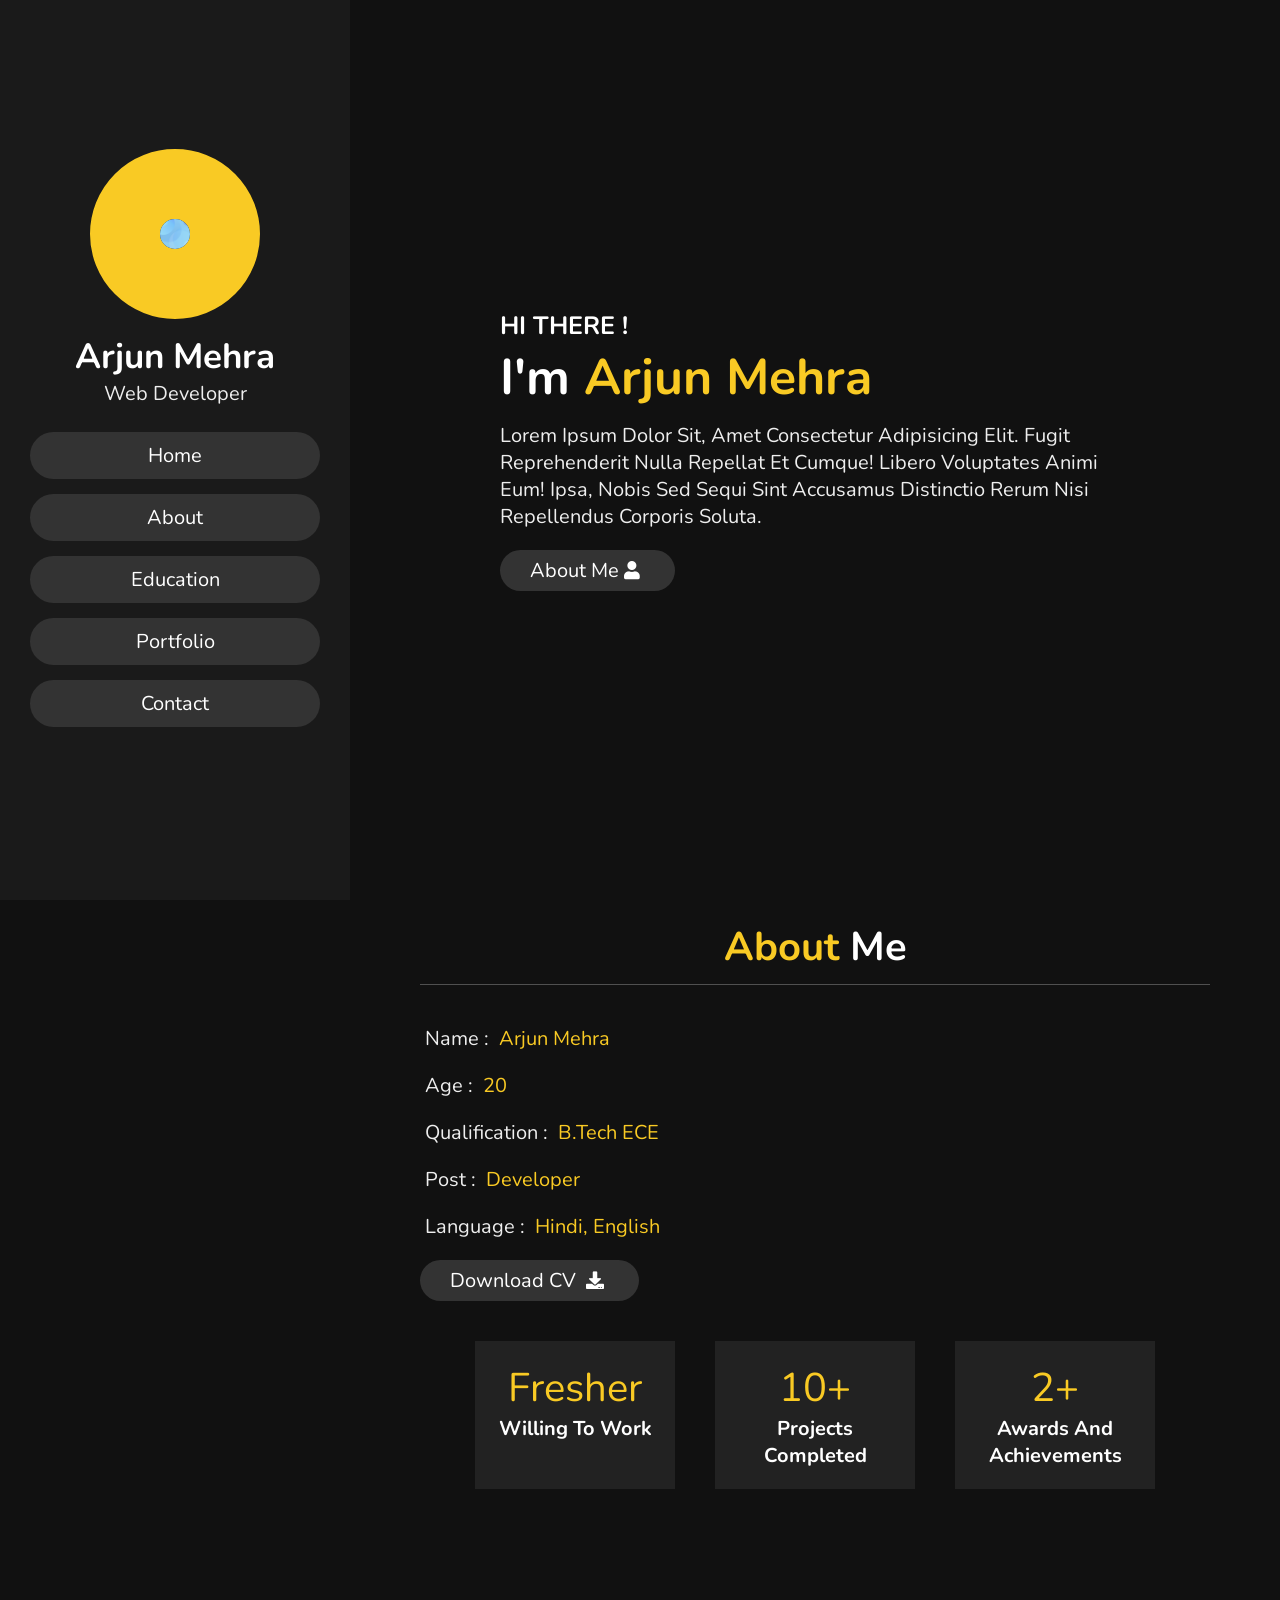
<file: Summer_Term/Web_Development/Frontend/HTML/project1/index.html>
<!DOCTYPE html>
<html lang="en">
<head>
    <meta charset="UTF-8">
    <meta http-equiv="X-UA-Compatible" content="IE=edge">
    <meta name="viewport" content="width=device-width, initial-scale=1.0">
    <title>Portfolio</title>
    <link rel="stylesheet" href="style1.css">
    <link rel="stylesheet" href="https://cdnjs.cloudflare.com/ajax/libs/font-awesome/5.15.2/css/all.min.css">
    
</head>
<body>
    <!-- Header section-->
    <header>
        <div class="user"> 
            <img src="image1.jpg" alt="">
            <h3 class="name">Arjun Mehra</h3>
            <p class="post">Web Developer</p>
        </div>
        <nav class="navbar">
            <ul>
            <li><a href="#home">Home</a></li>
            <li><a href="#about">About</a></li>
            <li><a href="#education">education</a></li>
            <li><a href="#portfolio">Portfolio</a></li>
            <li><a href="#contact">Contact</a></li>   
        </ul>
        </nav>
    </header>
<div id="menu" class="fas fa-bars"></div>

<!-- Home Section-->
<section class="home" id="home">
    <h3>HI THERE !</h3>
    <h1>I'm <span>Arjun Mehra</span></h1>
    <p>Lorem ipsum dolor sit, amet consectetur adipisicing elit. Fugit reprehenderit nulla repellat et cumque! Libero voluptates animi eum! Ipsa, nobis sed sequi sint accusamus distinctio rerum nisi repellendus corporis soluta.</p>
    <a href="#about"><button class="btn">about me<i class="fas fa-user"></i></button></a>
</section>

<!-- About Section-->
<section class="about" id="about">
<h1 class="heading"><span>about</span> me</h1>
<div class="row">
    <div class="info">
        <h3><span>Name : </span> Arjun Mehra</h3>
        <h3><span>Age : </span> 20 </h3>
        <h3><span>Qualification : </span> B.Tech ECE</h3>
        <h3><span>Post : </span> Developer </h3>
        <h3><span>Language : </span> Hindi, English</h3>
        <a href="#"><button class="btn"> Download CV <i class="fas fa-download"></i></button></a>
    </div>
    <div class="counter">
        <div class="box">
            <span>Fresher</span>
            <h3>Willing to Work</h3>
        </div>
        <div class="box">
            <span>10+</span>
            <h3>Projects Completed</h3>
        </div>
        <div class="box">
            <span>2+</span>
            <h3>Awards and Achievements</h3>
        </div>
    </div>
</div>
</section>

<!-- Education Section -->
<section class="education">

</section>



<!-- Portfolio Section -->
<section class="portfolio">

</section>


<!-- Contact Section -->
<section class="contact">
    
</section>

<script src="https://cdnjs.cloudflare.com/ajax/libs/jquery/3.6.0/jquery.min.js"></script>
<script src="script.js"></script>
</body>
</html>
</file>
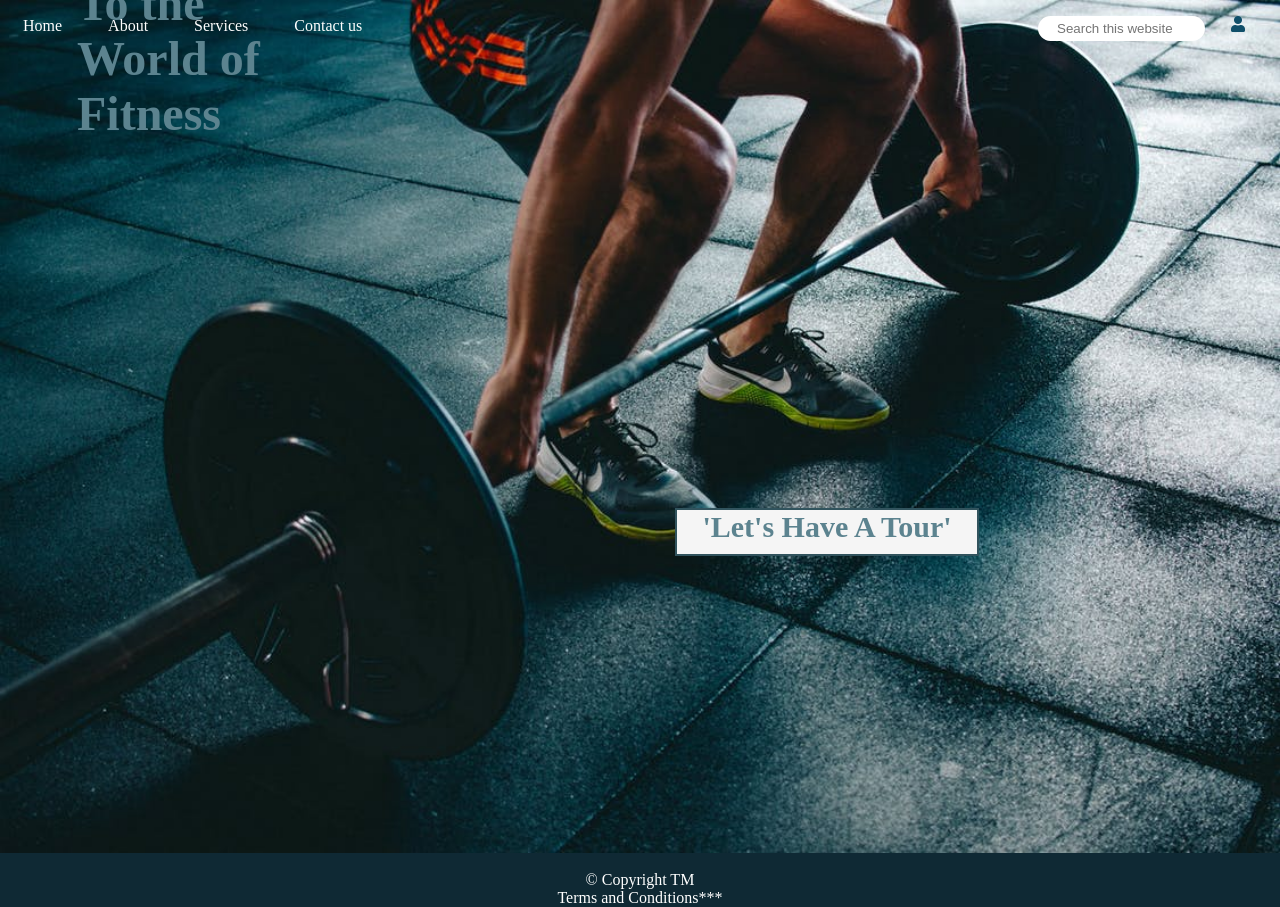
<file: Summer_Term/Web_Development/Frontend/HTML/GymProject/gym.html>
<!DOCTYPE html>
<html lang="en">
<head>
    <meta charset="UTF-8">
    <meta http-equiv="X-UA-Compatible" content="IE=edge">
    <meta name="viewport" content="width=device-width, initial-scale=1.0">
    <title>Gym Lover</title>
    <link rel="stylesheet" href="style.css">
    <link rel="stylesheet" href="https://cdnjs.cloudflare.com/ajax/libs/font-awesome/5.15.2/css/all.min.css">
    
</head>
<body>
    <!-- For SEO we use standard template (Header(Navigation bar), Main ,Footer) -->
    <header>
        <img src="gym.jpeg" alt="">
        <nav class="navbar">
            <ul>
                <li><a href="#">Home</a></li>
                <li><a href="#">About</a></li>
                <li><a href="#">Services</a></li>
                <li><a href="#">Contact us</a></li>
                <div class="search">
                    <input type="text" name="search" id="search" placeholder="Search this website"><i class="fas fa-user"></i>
                </div>
            </ul>
        </nav>
    </header>

    <main>    
        <div class="content" id="cont">
            <H1>Welcome! To the World of Fitness</H1>
            <h3>'Let's Have A Tour'</h3>
        </div>
    </main>
    <footer>
        <br>
        <div class="foot">
            &copy; Copyright TM
            <p>Terms and Conditions***</p>
        </div>
    </footer>
    
</body>
</html>
</file>
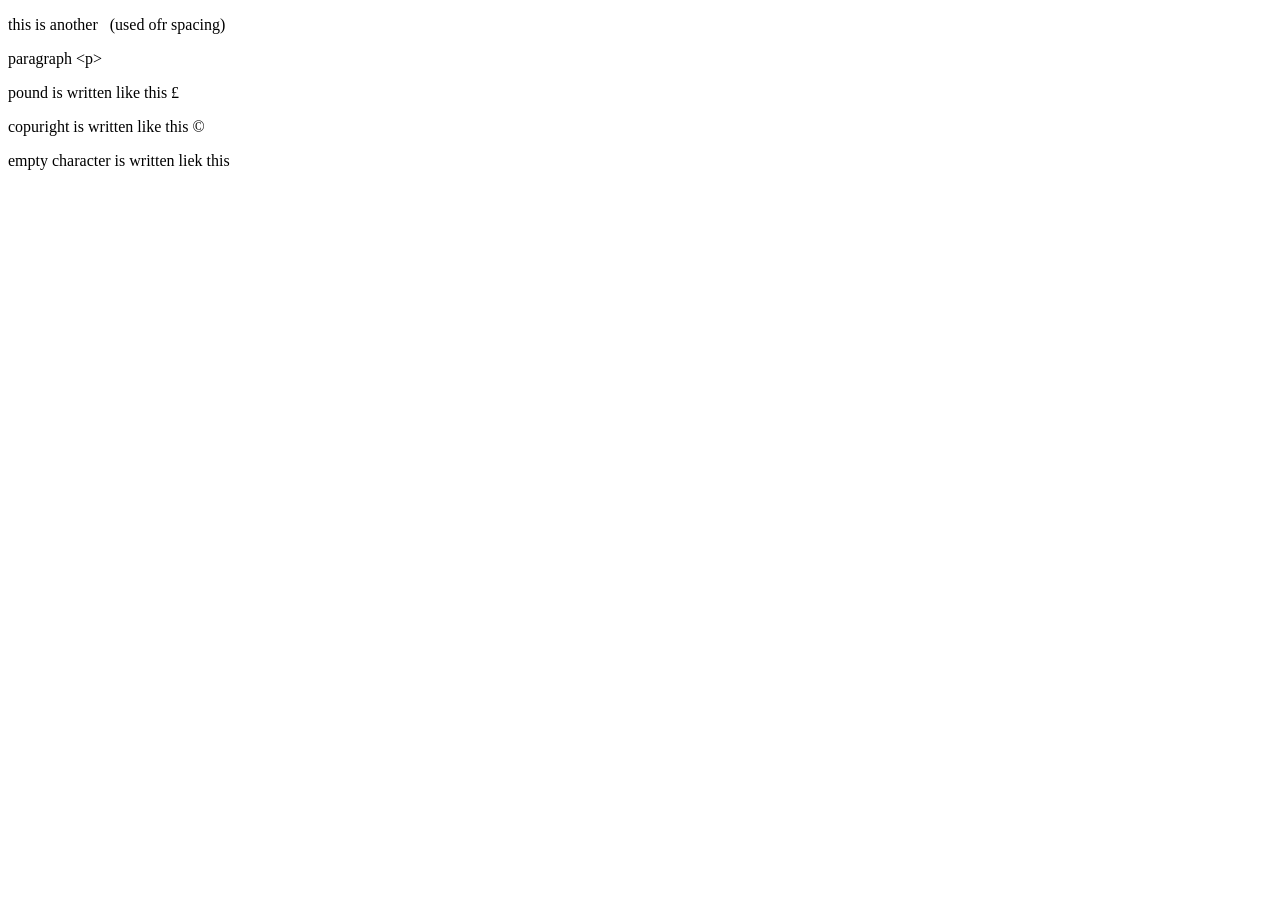
<file: Summer_Term/Web_Development/Frontend/HTML/Tutorials/tut11.html>
<!DOCTYPE html>
<html lang="en">
<head>
    <meta charset="UTF-8">
    <meta http-equiv="X-UA-Compatible" content="IE=edge">
    <meta name="viewport" content="width=device-width, initial-scale=1.0">
    <title>Html Entities
    </title>
</head>
<body>
    <div class="container"> 
        <p>this is another &nbsp; (used ofr spacing)</p></div>
    <p>paragraph &lt;p&gt;</p>
    <p>pound is written like this &pound;</p>
    <p>copuright is written like this &copy;</p>
    empty character is written liek this &#8203;
</body>
</html>
</file>
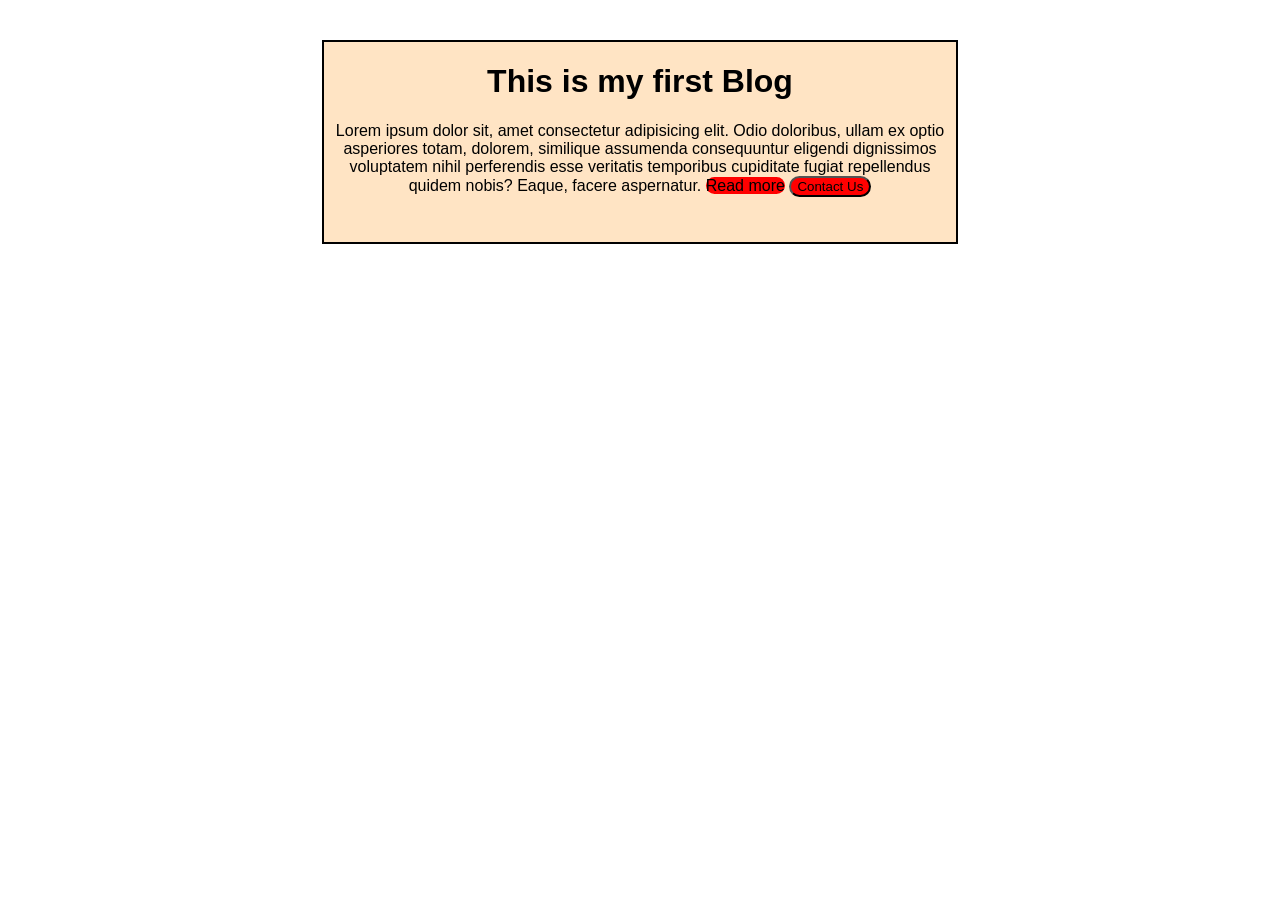
<file: Summer_Term/Web_Development/Frontend/HTML/Tutorials/tut13.html>
<!DOCTYPE html>
<html lang="en">
<head>
    <meta charset="UTF-8">
    <meta http-equiv="X-UA-Compatible" content="IE=edge">
    <meta name="viewport" content="width=device-width, initial-scale=1.0">
    <title>Button tutorial</title>
    <style>
        .container{
            border: 2px solid black;
            margin: 40px auto;
            width : 50% ;
            background-color: bisque; 
            height: 200px;
            text-align: center;
            font-family: -apple-system, BlinkMacSystemFont, 'Segoe UI', Roboto, Oxygen, Ubuntu, Cantarell, 'Open Sans', 'Helvetica Neue', sans-serif;
        }
        a{
            text-decoration: none;
            color: black;
        }
        a:hover{
            color: brown;
            background-color: rgb(243, 253, 250);
        }
        #btn{
            background-color: red;
            border-radius: 25px;
            cursor: pointer;
        }
    </style>
</head>
<body>
    <div class="container" id="cont1"><H1>This is my first Blog</H1>
        Lorem ipsum dolor sit, amet consectetur adipisicing elit. Odio doloribus, ullam ex optio asperiores totam, dolorem, similique assumenda consequuntur eligendi dignissimos voluptatem nihil perferendis esse veritatis temporibus cupiditate fugiat repellendus quidem nobis? Eaque, facere aspernatur.
        <a href="" id="btn">Read more</a>
        <button id="btn">Contact Us</button>
    </div>  

</body>
</html>
</file>
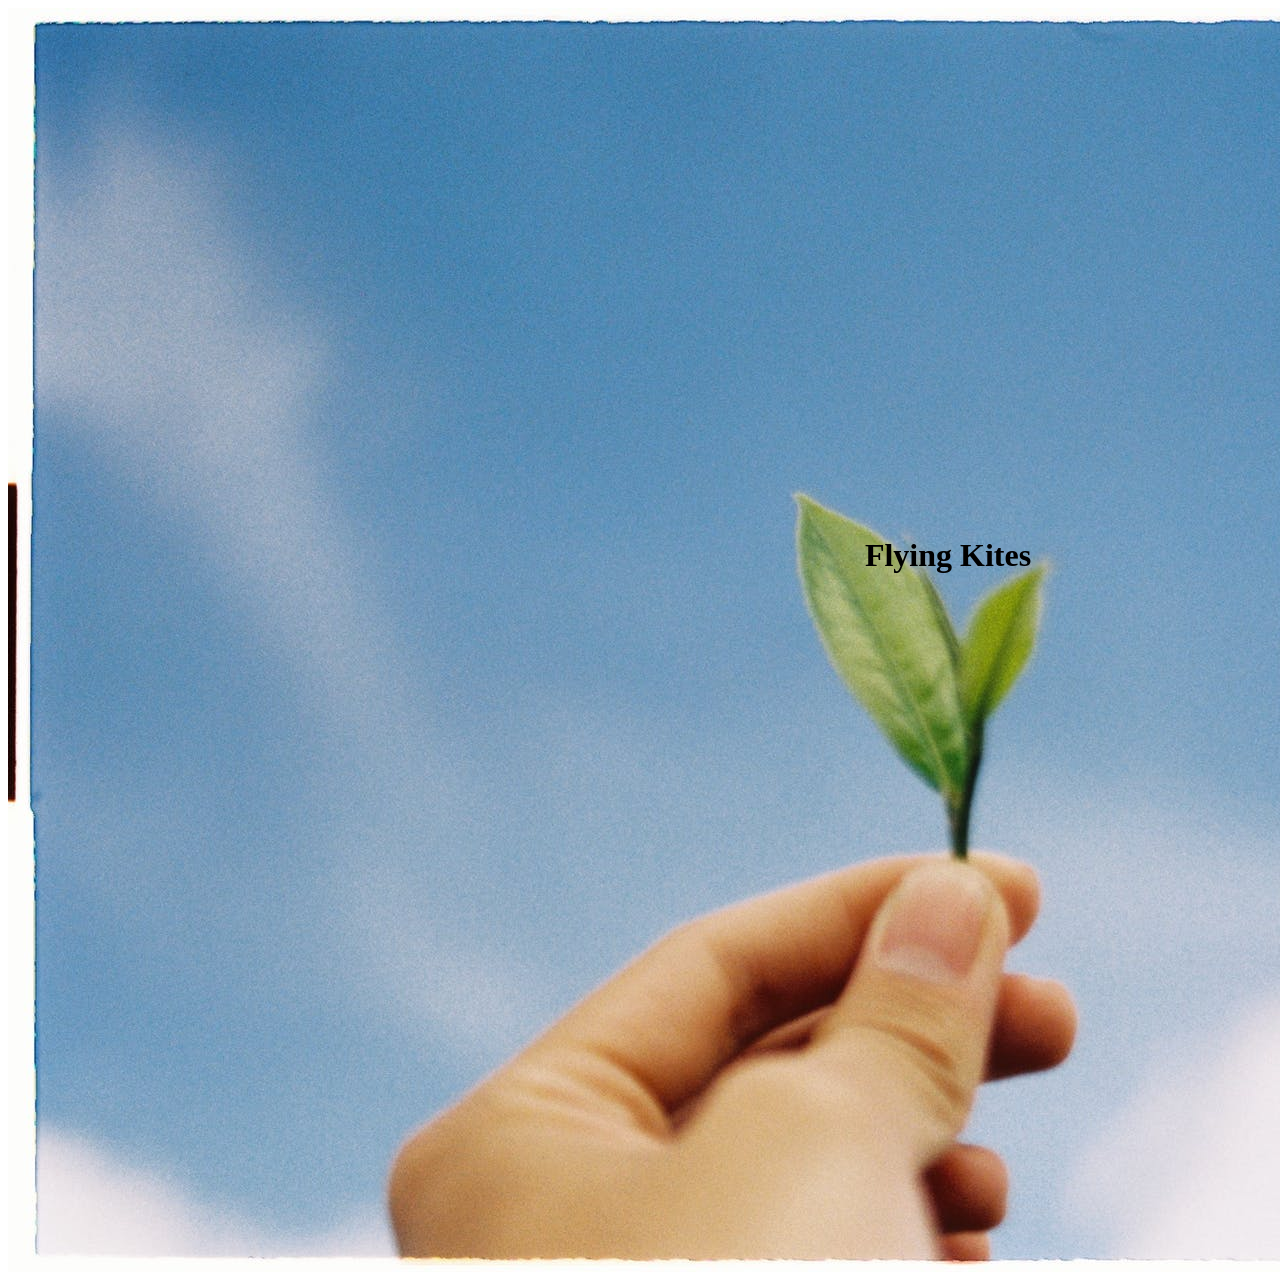
<file: Summer_Term/Web_Development/Frontend/HTML/Tutorials/tut16.html>
<!DOCTYPE html>
<html lang="en">
<head>
    <meta charset="UTF-8">
    <meta http-equiv="X-UA-Compatible" content="IE=edge">
    <meta name="viewport" content="width=device-width, initial-scale=1.0">
    <title>Placing Text Over an Image in CSS</title>
    <style>
        .box{
            position: relative;
            display: inline-block; /* Make the width of box same as image */
        }
        .box .text{
            position: absolute;
            z-index: 999;
            margin: 0 auto;
            left: 0;
            right: 0;
            top: 40%; /* Adjust this value to move the positioned div up and down */
            text-align: center;
            width: 60%; /* Set the width of the positioned div */
        }
    </style>
    </head> 
    <body>
        <div class="box">
            <img src="image.jpeg" alt="">
            <div class="text">
                <h1>Flying Kites</h1>
            </div>
        </div>
    </body>
    </html>
</file>
<file: Summer_Term/Web_Development/Frontend/HTML/project1/style1.css>
@import url('https://fonts.googleapis.com/css2?family=Nunito:ital,wght@1,200&display=swap');

:root{
   --yellow:#f9ca24; 
}

*{
    font-family: 'Nunito', sans-serif;
    margin: 0; padding: 0;
    box-sizing: border-box;
    text-decoration: none;
    outline: none; border: none;
    text-transform: capitalize;
    transition: all .2s linear;
}

*::selection{
    background: var(--yellow);
    color: #333;
}

html{
    font-size: 62.5%;
    overflow: hidden;
}

html::-webkit-scrollbar{
    width: 1.4rem;
}

html::-webkit-scrollbar-track{
    background: #222;
}

html::-webkit-scrollbar-thumb{
    background:var(--yellow);
}

body{
    background: #111;
    overflow-x: hidden;
    padding-left: 35rem;
}

section{
    min-height: 100vh;
    padding: 1rem;
}

.btn{
    padding:  .7rem 3rem;
    background: #333;
    color: #fff;
    cursor: pointer;
    margin-top: 1rem;
    font-size: 2rem;
    border-radius: 5rem;
}

.btn i{
    padding: 0 .5rem;
    font-size: 1.8rem;;
}

.btn:hover{
    background: var(--yellow);
}

.heading{
    text-align: center;
    margin: 0 6rem;
    font-size: 4rem;
    padding: 1rem;
    border-bottom: .1rem solid #fff4;
    color: #fff;

}

.heading span{
    color: var(--yellow);
}

header{
    position: fixed;
    top: 0;left: 0;
    z-index: 1000;
    height:100%; width: 35rem;
    background: #1a1a1a;
    display: flex;
    align-items: center;
    justify-content: center;
    flex-flow: column;
    text-align: center;
}

header .user img{
    height: 17rem;width: 17rem;
    border-radius: 50%;
    object-fit: cover;
    margin-bottom: 1rem;
    border: 7rem solid var(--yellow); 
}

header .user .name{
    font-size: 3.5rem;
    color: #fff;
}

header .user .post{
    font-size: 2rem;
    color: #eee;
}

header .navbar{
    width: 100%;
}

header .navbar ul{
    list-style: none;
    padding: 1rem 3rem;
}
 
header .navbar ul li a{
    display: block;
    padding: 1rem;
    margin: 1.5rem 0;
    background: #333;
    color: #fff;
    font-size: 2rem;
    border-radius: 5rem;
}

header .navbar ul li a:hover{
    background:var(--yellow);
}

#menu{
    position: fixed;
    top: 2rem; right: 2rem;
    background-color: #333;
    color: #fff;
    cursor: pointer;
    font-size: 2.5rem;
    padding: 1rem 1.5rem;
    z-index: 1000;
    display:none;
}

.home{
    display: flex;
    justify-content: center;
    flex-flow: column;
    padding: 0 15rem;
}

.home h3{
    font-size: 2.5rem;
    color: #fff;
}

.home h1{
    font-size: 5rem;
    color: #fff;
}

.home p{
    font-size: 2rem;
    color: #eee;
    padding: 1rem 0rem;
}

.about .row{
    display: flex;
    align-items: center;
    justify-content: center;
    flex-wrap: wrap;
    padding: 1rem 0rem;
}

.about .row .info{
    flex: 1 1 48rem;
    padding: 2rem 1rem;
    padding-left: 6rem;
}

.about .row .counter{
    display: flex;
    justify-content: center;
    flex-wrap: wrap;
    flex: 1 1 48rem;
}

.about .row .info h3{
    font-size: 2rem;
    color: var(--yellow);
    padding: 1rem 0;
    font-weight: normal;

}

.about .row .info h3 span{
    color: #eee;
    padding: 0.5rem;
}

.about .row .counter .box{
    width: 20rem;
    background: #222;
    text-align: center;
    padding: 2rem;
    margin: 2rem;
}

.about .row .counter .box span{
    font-size: 4rem;
    color: var(--yellow);

}

.about .row .counter .box h3{
    font-size: 2rem;
    color: #fff;
    
}
.home h1 span{
    font-size: 5rem;
    color: #f9ca24;
}

















/* Media Queries (for responiveness) */

@media (max-width:1200px){
   html{
       font-size: 55%;
   } 
   .home{
       padding: 1rem 4rem;
   }
}

@media (max-width:991px){
    html{
        left: -120%;
    } 
    #menu{
        display: block;
    }
    header.toggle{
        left: 0%;
    }
    body{
        padding:0;
    }
 }
 @media (max-width:400px) {
     header{
         width:100vw;
     }
     .heading{
         margin: 0 3rem;

     }
     .about .row .counter .box{
         width: 100%;
     }
 }
</file>
<file: Summer_Term/Web_Development/Frontend/HTML/GymProject/style.css>
*{
    margin: 0;
    padding: 0;
}
header img{
    background-image: "gym.jpeg";
    width: 100%;
    position: relative;
    display: inline-block;
}

main div h1{
    display: block;
    position: absolute;
    top: -950px;
    left: 77px;
    font-size: xxx-large;
    color: #5c838f;
}

main div h3{
    border: 2px solid #31535d;
    display: block;
    position: absolute;
    left: 675px;
    font-size: 30px;
    color: #5c838f;
    background-color: whitesmoke;
    text-align: center;
    height: 44px;
    width: 300px;
    top: -363px;
    justify-content: center;
    cursor:pointer;
    margin:0 auto;
}
main div h3:hover{
    color: rgb(23, 15, 30);
    background-color: #31535d;
}

footer{
    background-color: rgb(15, 41, 52);
    display: block;
    color: white;
    text-align: center;
    margin: -22px;
}



main{
    display: inline-block;
    position: relative;
}

.navbar {
  display: block;
  background-color: transparent;
  position: absolute;
  z-index: 999;
  margin: 0 auto;
  left: 0;
  right: 0;
  top: 4px; /* Adjust this value to move the positioned div up and down */ 
}

.navbar ul {
  overflow: auto;
}
.navbar li {
  float: left;
  list-style: none;
  margin: 13px 20px;
}
.navbar li a {
  padding: 3px 3px;
  text-decoration: none;
  color: white;
}
.search {
  float: right;
  color: white;
  padding: 12px 75px;
}
.navbar input {
  border: 2px solid white;
  border-radius: 14px;
  padding: 3px 17px;
  width: 129px;
}
.navbar .search i{
    color: rgb(16, 79, 106);
    display: block;
    position: absolute;
    right: 35px;
    top: 12px;
}
</file>
